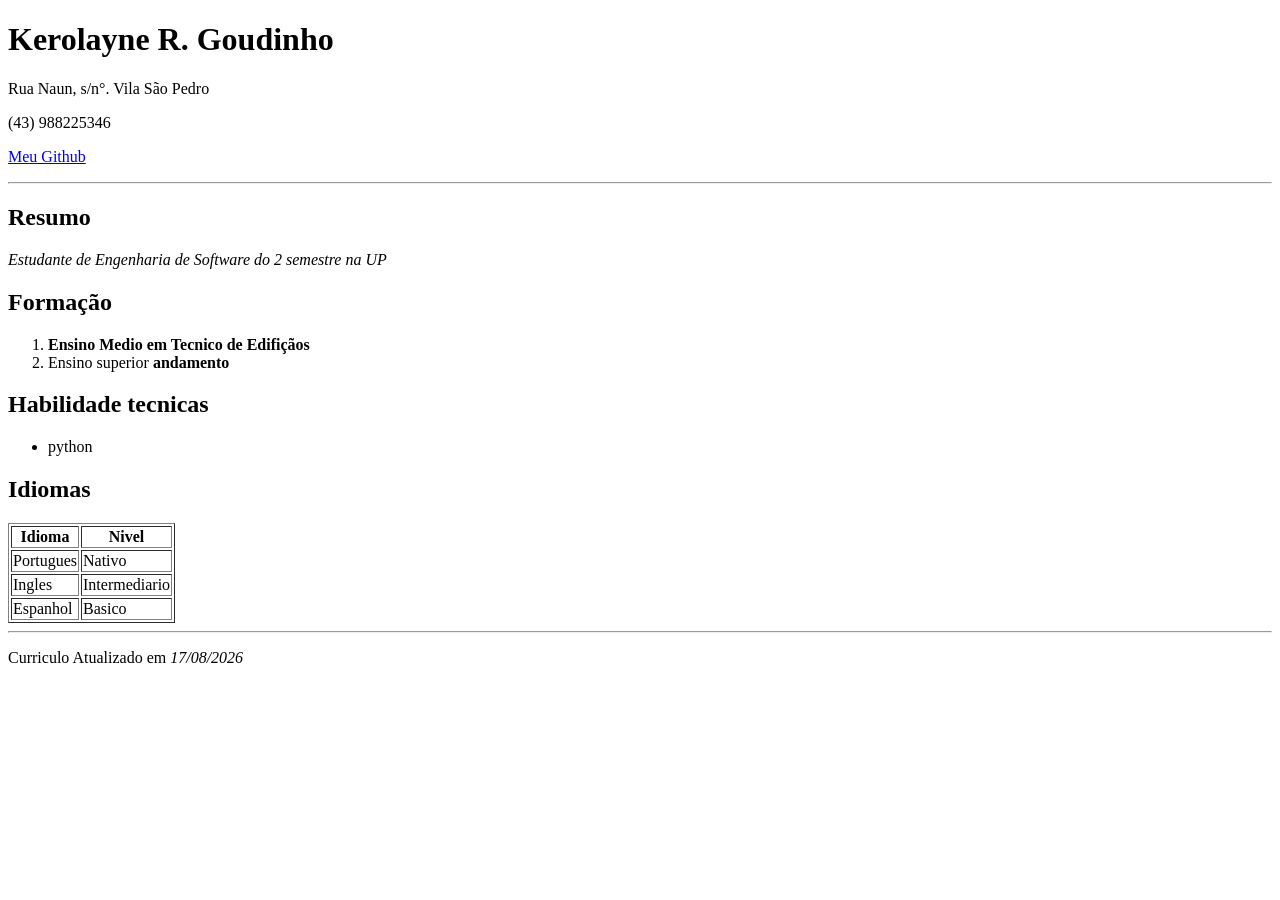
<file: aula-2/index.html>
<!DOCTYPE html>
<HTml lang="pt-br">
    <head>
        <meta charset="UTF-8"/>
        <title>Meu Curriculo</title>
</head>
<body>
    <div>
        <h1>Kerolayne R. Goudinho</h1>
        <p>Rua Naun, s/n°. Vila São Pedro</p>
        <p> (43) 988225346</p>
        <p>
            <a href="https://github.com/kerol9151-commits">Meu Github</a> 
        </p>
    </div>
    <hr>
    <div id="principal">

        <div>
            <h2>Resumo</h2>
            <p>
                <i>Estudante de Engenharia de Software do 2 semestre na UP</i>
            </p>
        </div>
        <div>
            <h2>Formação</h2>
            <ol>
                <li><b>Ensino Medio em Tecnico de Edifiçãos</b></li>
                <li>Ensino superior <b>andamento</b></li>
            </ol>
        </div>
        <div>
            <h2>Habilidade tecnicas</h2>
            <ul>
                <li>python</li>
            </ul>
        </div>
        <div>
            <h2>Idiomas</h2>
            <table border="=1">
                <tr>
                    <th>Idioma</th>
                    <th>Nivel</th>
                </tr>
                <tr>
                    <td>Portugues</td>
                    <td>Nativo</td>
                </tr>
                <tr>
                    <td>Ingles</td>
                    <td>Intermediario</td>
                </tr>
                <tr>
                    <td>Espanhol</td>
                    <td>Basico</td>
                </tr>
                </table>
            <div>
            </div>
            </table>
        </div>
    </div>
    <hr>
    </div>
    <p>Curriculo Atualizado em <i>17/08/2026</i></p>
    </div>
</body>

</HTml>
</file>
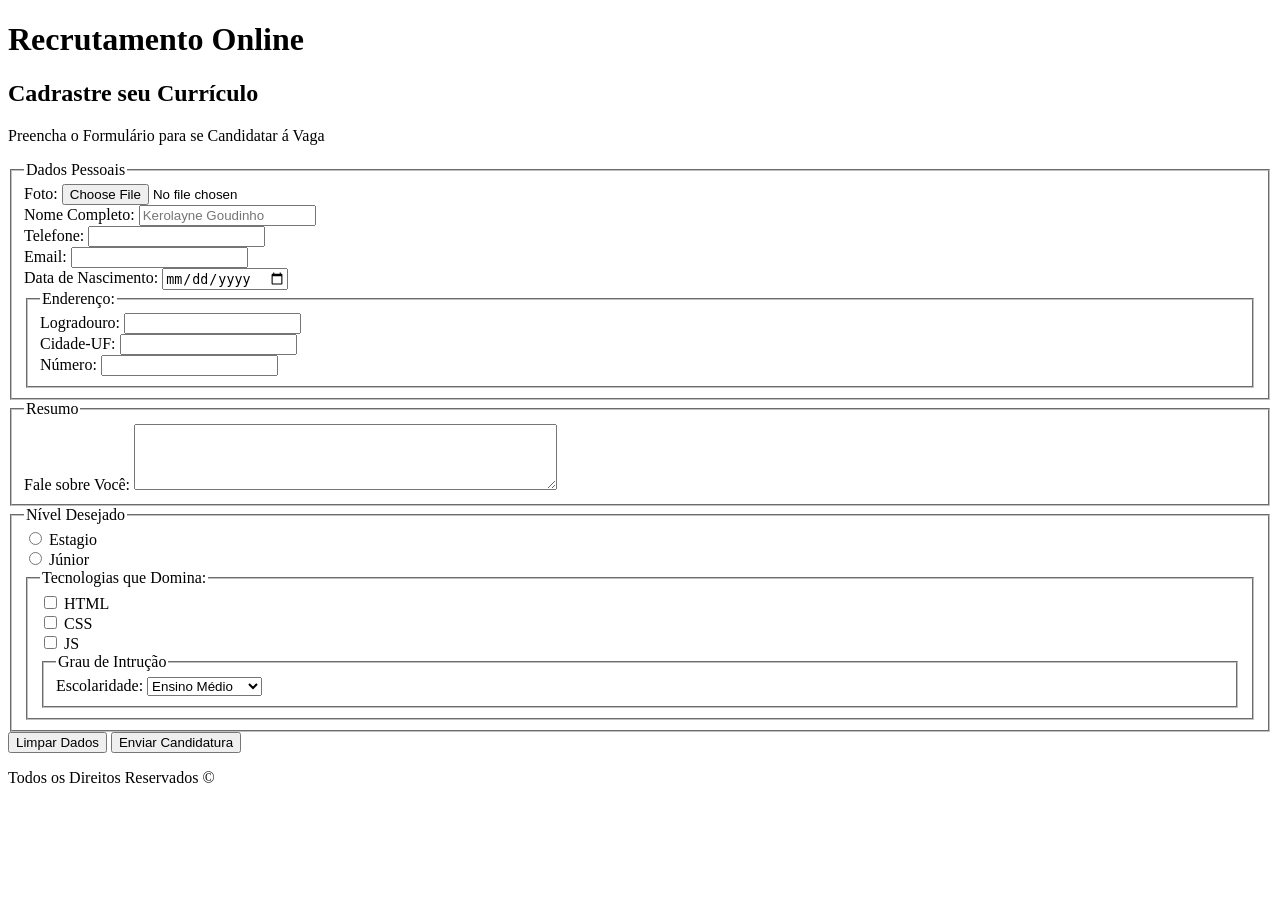
<file: aula-3/index.html>
<!DOCTYPE html>
<html lang="pt-br">
    <head>
        <title>Recrutamento Online</title>
        <meta charset="UTF-8">
    </head>
  <body>
    <header>
        <h1>Recrutamento Online</h1>
    </header>
    <section>
         <h2>Cadrastre seu Currículo</h2>
        <form action="https://postman-echo.com/post" method="post" enctype="multipart/form-data">
            <p>Preencha o Formulário para se Candidatar á Vaga</p>
            <fieldset>
                <legend>Dados Pessoais</legend>
                <div>
                    <label for="foto_id">Foto:</label>
                    <input id="foto_id" name="foto" type="file" accept="image/">
                </div>

            <div>
                <label for="nome_id">Nome Completo:</label>
                <input id="nome_id" name= type="text placeholder="Kerolayne Goudinho">
                </div>
                <div>
                <label for="telefone_id">Telefone:</label>
                <input id="telefone_id" name="telefone" type="tel" required>
            </div>

                <div>
                    <label for="email_id">Email:</label>
                    <input id="email_id" name="email" type="email">
                </div>

                <div>
                    <label for="data_nasc_id">Data de Nascimento:</label>
                    <input id="data_nasc_id" name="data_nasc" type="date">
                </div>

                <fieldset>
                    <legend>Enderenço:</legend>
                    <div>
                        <label>Logradouro:</label>
                        <input id="logradouro_id" name="Logradouro" type="text">
                    </div>
                    <div>
                        <label>Cidade-UF:</label>
                        <input id="cidade_id" name="cidade" type="text">
                    <div>
                        <label for="numero_id">Número:</label>
                        <input id="numero_id" name="numero" type="number">
                    </div>
                </fieldset>
            </fieldset>
            <fieldset>
                <legend>Resumo</legend>
                <div>
                    <label for="resumo_id">Fale sobre Você:</label>
                    <textarea id="resumo_id"
                     name="resumo_id"
                     rows="4"
                     cols="50"></textarea>
                </div>
            </fieldset>
            
            <fieldset>
                <legend>Nível Desejado</legend>
                <div>
                    <input id="nivel_desejado" 
                           name="nivel" 
                           type="radio"
                           value="estagio">
                <label for="nivel_estagio_id">Estagio</label>
            </div>
                
                <div>
                    <input id="nivel_desejado" 
                           name="nivel" 
                           type="radio"
                           value="junior">
                <label for="nivel_junior_id">Júnior</label>
                </div>
                <fieldset>
                    <legend>Tecnologias que Domina:</legend>
                    <div>
                        <input name="tec_html_id" 
                        type="checkbox" 
                        value="html">
                    <label for="tec_html_id">HTML</label>
                    </div>
                    <div>
                        <input name="tec_css_id" 
                        type="checkbox" 
                        value="css">
                    <label for="tec_css_id">CSS</label>
                    </div>
                    <div>
                        <input name="tec_js_id" 
                        type="checkbox" 
                        value="js">
                    <label for="tec_js_id">JS</label>
                    </div>
                    <fieldset>
                        <legend>Grau de Intrução</legend>
                        <div>
                            <label for="escolaridade_id">Escolaridade:</label>
                            <select id="escolaridade_id" name="escolaridade">
                                <option value="medio">Ensino Médio</option>
                                <option value="graduacao">Graduação</option>
                                <option value="pos">Pós Graduação</option>
                            </select>
                        </div>
                    </fieldset>

                </fieldset>
            </fieldset>
            <div>
                <button type="reset">Limpar Dados</button>
                <button type="submit">Enviar Candidatura</button>
               </div>
        </form>
    </section>   

    <main>
       
    </main>
    <footer>
        <p>Todos os Direitos Reservados &copy;</p>
    </footer>
  </body>

</html>
</file>
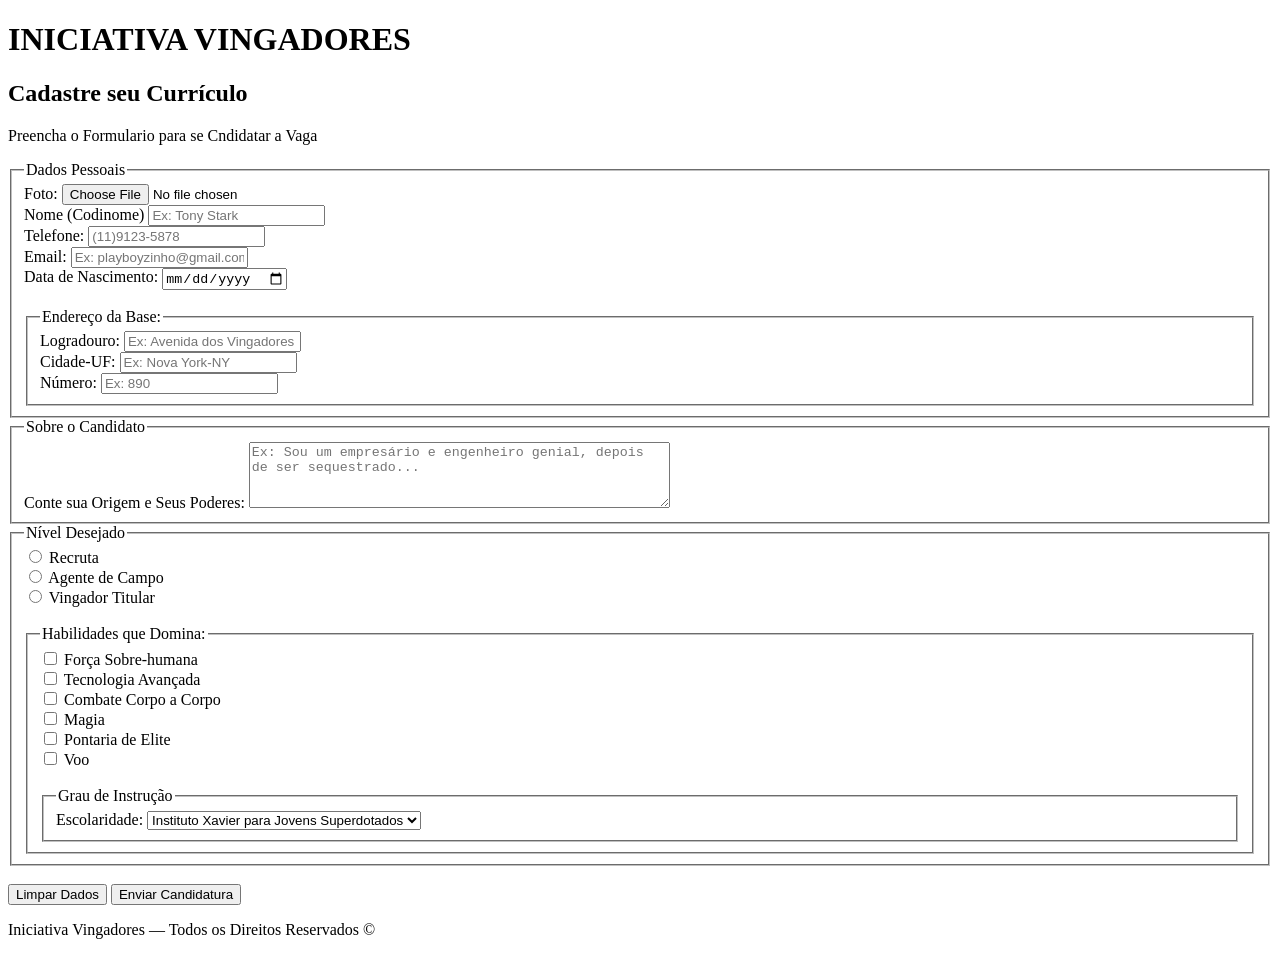
<file: aula-4/index.html>
<!DOCTYPE html>
<html lang="pt-br">
<head>
     <title>Recrutamento de Novos Membros</title>
    <meta charset="UTF-8">   
</head>
<body>
    <header>
        <h1>INICIATIVA VINGADORES</h1>
    </header>
    <section>
        <h2>Cadastre seu Currículo</h2>
        <form action="https://postman-echo.com/post" method="post" enctype="multipart/form-data">
                <p>Preencha o Formulario para se Cndidatar a Vaga</p>
                <fieldset>
                    <legend>
                        Dados Pessoais
                    </legend>
                    <div>
                        <label for="foto_id">Foto: </label>
                        <input id="foto_id" name="foto" type="file" accept="image/" >
                    </div>
                 <div>
                    <label for="name_id">Nome (Codinome) </label>
                    <input id="nome_id" name="nome" type="text" placeholder="Ex: Tony Stark">
                 </div>
                 <div>
                    <label for="telefone_id"> Telefone: </label>
                    <input id="telefone" name="telefone" type="tel" placeholder="(11)9123-5878" required>
                 </div>
                 <div>
                    <label for="email_id">Email:</label>
                    <input id="email_id" name="email" type="email" placeholder="Ex: playboyzinho@gmail.com">
                </div>
                 <div>
                    <label for="data_nasc_id">Data de Nascimento:</label>
                    <input id="data_nasc_id" name="data_nasc" type="date">
                </div>
                <br>
                <fieldset>
                    <legend>Endereço da Base:</legend>
                    <div>
                        <label for="logradouro_id">Logradouro:</label>
                        <input id="logradouro_id" name="logradouro" type="text" placeholder="Ex: Avenida dos Vingadores">
                    </div>
                    <div>
                        <label for="cidade_id">Cidade-UF:</label>
                        <input id="cidade_id" name="cidade" type="text" placeholder="Ex: Nova York-NY">
                    </div>
                    <div>
                        <label for="numero_id">Número:</label>
                        <input id="numero_id" name="numero" type="number" placeholder="Ex: 890">
                    </div>
                </fieldset>
            </fieldset>
             <fieldset>
                <legend>Sobre o Candidato</legend>
                <div>
                    <label for="resumo_id">Conte sua Origem e Seus Poderes:</label>
                    <textarea id="resumo_id"
                     name="resumo"
                     rows="4"
                     cols="50"
                     placeholder="Ex: Sou um empresário e engenheiro genial, depois de ser sequestrado..."></textarea>
                </div>
            </fieldset>

            <fieldset>
                <legend>Nível Desejado</legend>
                <div>
                    <input id="nivel_recruta_id"
                           name="nivel"
                           type="radio"
                           value="recruta">
                    <label for="nivel_recruta_id">Recruta</label>
                </div>

                <div>
                    <input id="nivel_agente_id"
                           name="nivel"
                           type="radio"
                           value="agente">
                    <label for="nivel_agente_id">Agente de Campo</label>
                </div>

                <div>
                    <input id="nivel_vingador_id"
                           name="nivel"
                           type="radio"
                           value="vingador">
                    <label for="nivel_vingador_id">Vingador Titular</label>
                </div>
                <br>

                <fieldset>
                    <legend>Habilidades que Domina:</legend>
                    <div>
                        <input id="hab_forca_id"
                        name="habilidades"
                        type="checkbox"
                        value="forca_sobre-humana">
                    <label for="hab_forca_id">Força Sobre-humana</label>
                    </div>
                    <div>
                        <input id="hab_tecnologia_id"
                        name="habilidades"
                        type="checkbox"
                        value="tecnologia_avancada">
                    <label for="hab_tecnologia_id">Tecnologia Avançada</label>
                    </div>
                    <div>
                        <input id="hab_combate_id"
                        name="habilidades"
                        type="checkbox"
                        value="combate_corpo_a_corpo">
                    <label for="hab_combate_id">Combate Corpo a Corpo</label>
                    </div>
                    <div>
                        <input id="hab_magia_id"
                        name="habilidades"
                        type="checkbox"
                        value="magia">
                    <label for="hab_magia_id">Magia</label>
                    </div>
                    <div>
                        <input id="hab_pontaria_id"
                        name="habilidades"
                        type="checkbox"
                        value="pontaria">
                    <label for="hab_pontaria_id">Pontaria de Elite</label>
                    </div>
                    <div>
                        <input id="hab_voo_id"
                        name="habilidades"
                        type="checkbox"
                        value="voo">
                    <label for="hab_voo_id">Voo</label>
                    </div>
                    <br>

                    <fieldset>
                        <legend>Grau de Instrução</legend>
                        <div>
                            <label for="escolaridade_id">Escolaridade:</label>
                            <select id="escolaridade_id" name="escolaridade">
                                <option value="xavier">Instituto Xavier para Jovens Superdotados</option>
                                <option value="shield">Academia S.H.I.E.L.D.</option>
                                <option value="asgard">Formação em Asgard</option>
                                <option value="stark">Stark Industries — Programa de Estágio</option>
                                
                            </select>
                        </div>
                    </fieldset>
                     </fieldset>
            </fieldset>
            <br>
            <div>
                <button type="reset">Limpar Dados</button>
                <button type="submit">Enviar Candidatura</button>
               </div>
        </form>
    </section>   

    <main>
       
    </main>
    <footer>
        <p>Iniciativa Vingadores &mdash; Todos os Direitos Reservados &copy;</p>
    </footer>
</body>
</html>
</file>
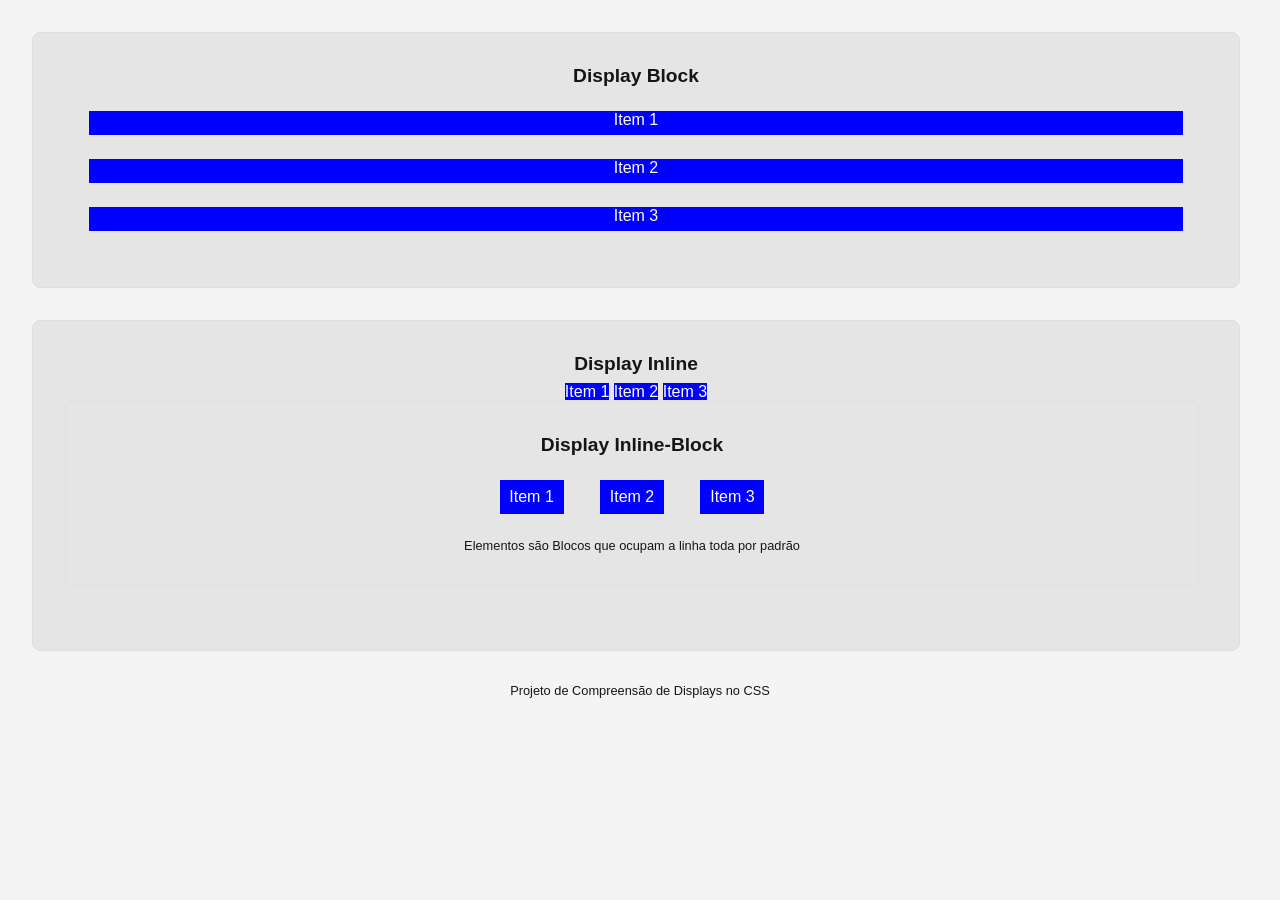
<file: aula-6/index.html>
<!DOCTYPE html>
<html lang="pt-br">
<head>
    <meta charset="UTF-8">
    <meta name="viewport" content="width=device-width, initial-scale=1.0">
    <link rel="stylesheet" href="./styles/global.css">
    <title>Conhecendo os Displays</title>
</head>
<body>
    <header>

        <main>
            <section>
                <h2>Display Block</h2>
                <div class="container-block">
                    <div class="item">Item 1</div>
                    <div class="item">Item 2</div>
                    <div class="item">Item 3</div>
                </div>
            </section>
            <section>
                <h2>Display Inline</h2>
                <div class="container-inline">
                    <div class="item">Item 1</div>
                    <div class="item">Item 2</div>
                    <div class="item">Item 3</div>
                    <section>
                    <h2>Display Inline-Block</h2>
                <div class="container-inline-block">
                    <div class="item">Item 1</div>
                    <div class="item">Item 2</div>
                    <div class="item">Item 3</div>
                </div>
                <p>Elementos são Blocos que ocupam a linha toda por padrão</p>
            </section>




        </main>

        <footer>
            <p>Projeto de Compreensão de Displays no CSS</p>
        </footer>


    </header>
</body>
</html>
</file>
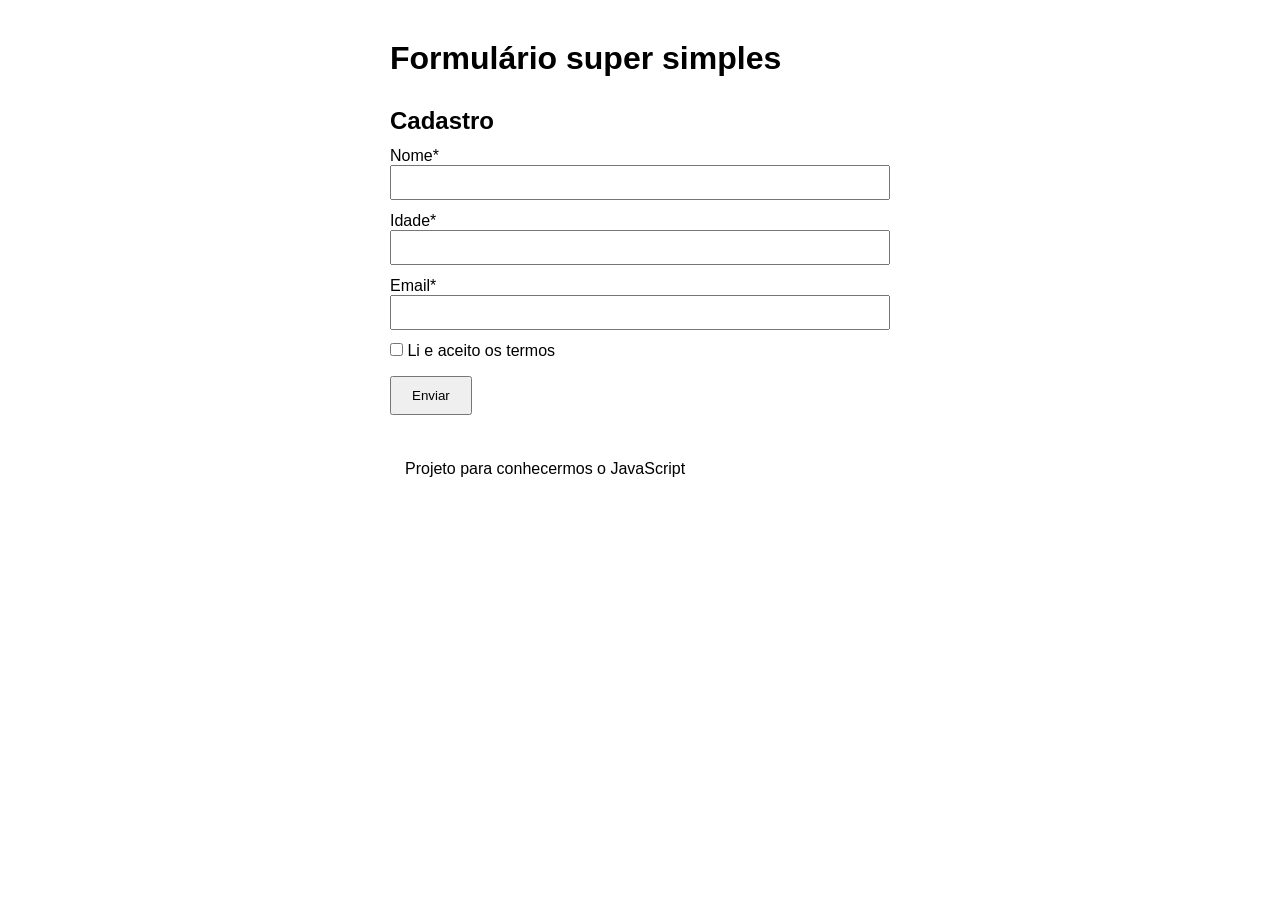
<file: aula-7/index.html>
<!DOCTYPE html>
<html lang="pt-BR">
<head>
    <meta charset="UTF-8">
    <meta name="viewport" content="width=device-width, initial-scale=1.0">
    <title>Aprendendo JavaScript</title>
    <link rel="stylesheet" href="./styles/global.css">
    <script src="./scripts/index.js" defer></script>
</head>
<body>
    <header>
        <h1>Formulário super simples</h1>
    </header>
    <main>
        <h2>Cadastro</h2>
        <form id="cadastro">
            <label for="nome">Nome*</label>
            <input type="text" id="nome">
            <p id="erro-nome" class="class"></p>
            
            <label for="idade">Idade*</label>
            <input type="number" id="idade">
            <p id="erro-idade" class="oculto"></p>

            <label for="email">Email*</label>
            <input type="email" id="email">
            <p id="erro-email" class="oculto"></p>

            <label>
                <input type="checkbox" id="termos">
                <span>Li e aceito os termos</span>
                <p id="erro-termos" class="oculto"></p>
            </label>

            <button onclick="executar(event)">Enviar</button>
            <p id="concluido" class="oculto"></p>
        </form>

    </main>
    <footer>
        <p>Projeto para conhecermos o JavaScript</p>
    </footer>
</body>
</html>
</file>
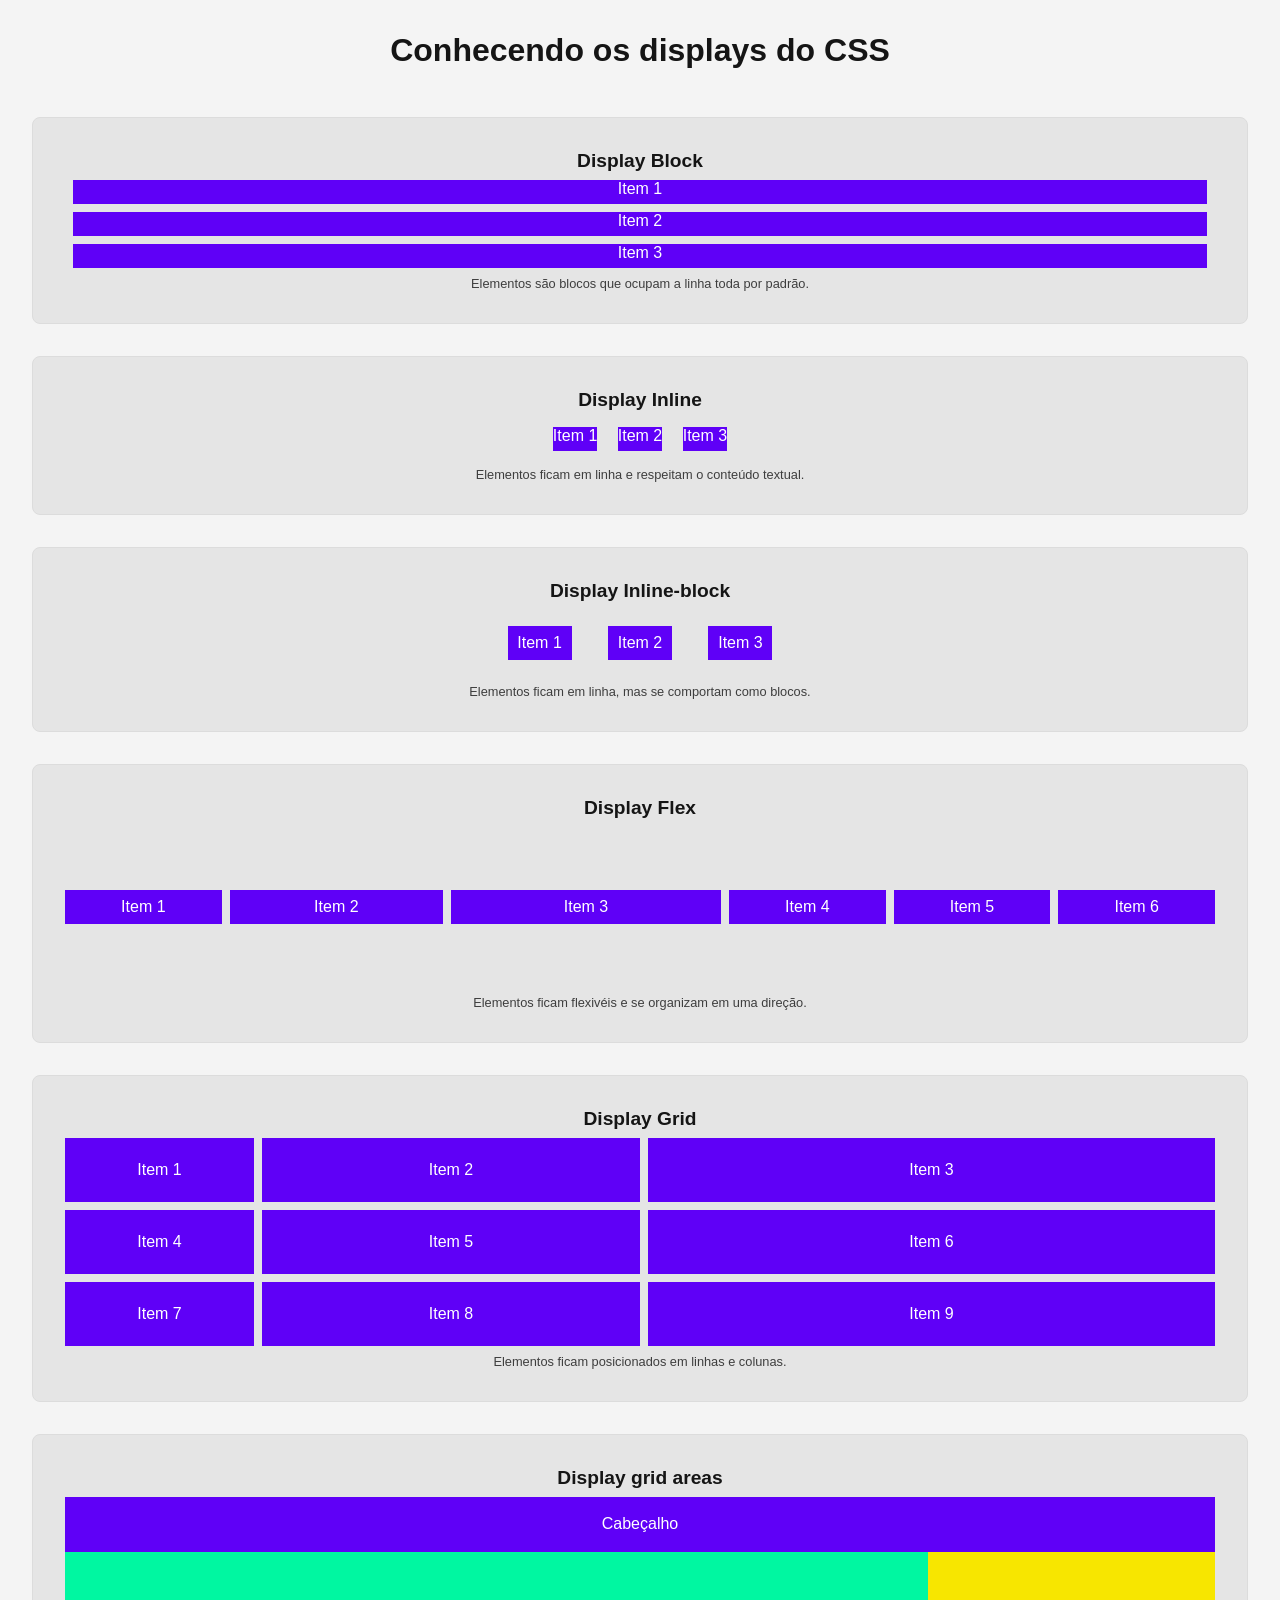
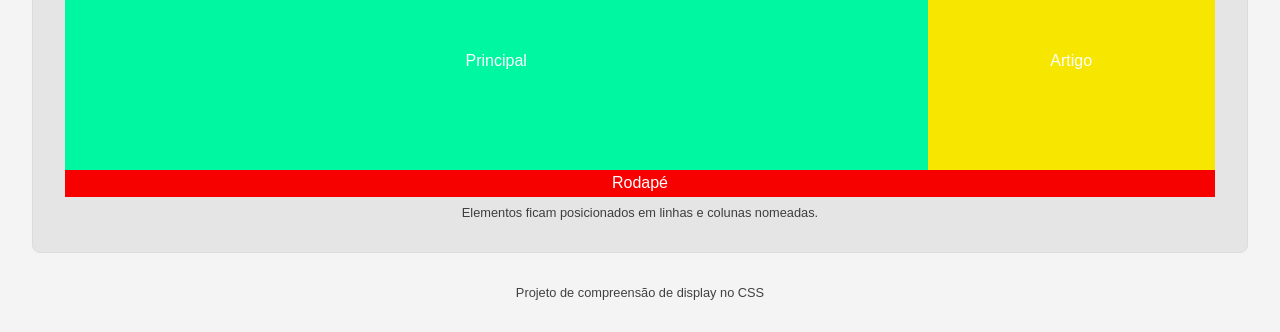
<file: aula-6/exemplo/index.html>
<!DOCTYPE html>
<html lang="pt-br">
<head>
    <meta charset="UTF-8">
    <meta name="viewport" content="width=device-width, initial-scale=1.0">
    <link rel="stylesheet" href="./styles/style.css">
    <link rel="icon" href="./images/logo.png" type="image/x-icon">
    <title>Document</title>
</head>
<body>
    <header>
        <h1>Conhecendo os displays do CSS</h1>
    </header>

    <main>
        <section>
            <h2>Display Block</h2>
                <div class="container-block">
                    <div class="item">Item 1</div>
                    <div class="item">Item 2</div>
                    <div class="item">Item 3</div>
                </div>
                <p>Elementos são blocos que ocupam a linha toda por padrão.</p>
        </section>

        <section>
            <h2>Display Inline</h2>
                <div class="container-inline">
                    <div class="item">Item 1</div>
                    <div class="item">Item 2</div>
                    <div class="item">Item 3</div>
                </div>
                <p>Elementos ficam em linha e respeitam o conteúdo textual.</p>
        </section>

        <section>
            <h2>Display Inline-block</h2>
                <div class="container-inline-block">
                    <div class="item">Item 1</div>
                    <div class="item">Item 2</div>
                    <div class="item">Item 3</div>
                </div>
                <p>Elementos ficam em linha, mas se comportam como blocos.</p>
        </section>

        <section>
            <h2>Display Flex</h2>
                <div class="container-flex">
                    <div class="item">Item 1</div>
                    <div id="item2" class="item">Item 2</div>
                    <div id="item3" class="item">Item 3</div>
                    <div class="item">Item 4</div>
                    <div class="item">Item 5</div>
                    <div class="item">Item 6</div>
                </div>
                <p>Elementos ficam flexivéis e se organizam em uma direção.</p>
        </section>

        <section>
            <h2>Display Grid</h2>
                <div class="container-grid">
                    <div class="item">Item 1</div>
                    <div class="item">Item 2</div>
                    <div class="item">Item 3</div>
                    <div class="item">Item 4</div>
                    <div class="item">Item 5</div>
                    <div class="item">Item 6</div>
                    <div class="item">Item 7</div>
                    <div class="item">Item 8</div>
                    <div class="item">Item 9</div>
                </div>
                <p>Elementos ficam posicionados em linhas e colunas.</p>
        </section>

        <section>
            <h2>Display grid areas</h2>
            <div class="container-grid-area">
                <div class="item item-cabecalho">Cabeçalho</div>
                <div class="item item-principal">Principal</div>
                <div class="item item-artigo">Artigo</div>
                <div class="item item-rodape">Rodapé</div>
            </div>
            <p>Elementos ficam posicionados em linhas e colunas nomeadas.</p>
        </section>

    </main>
    <footer>
        <p>Projeto de compreensão de display no CSS</p>
    </footer>
</body>
</html>
</file>
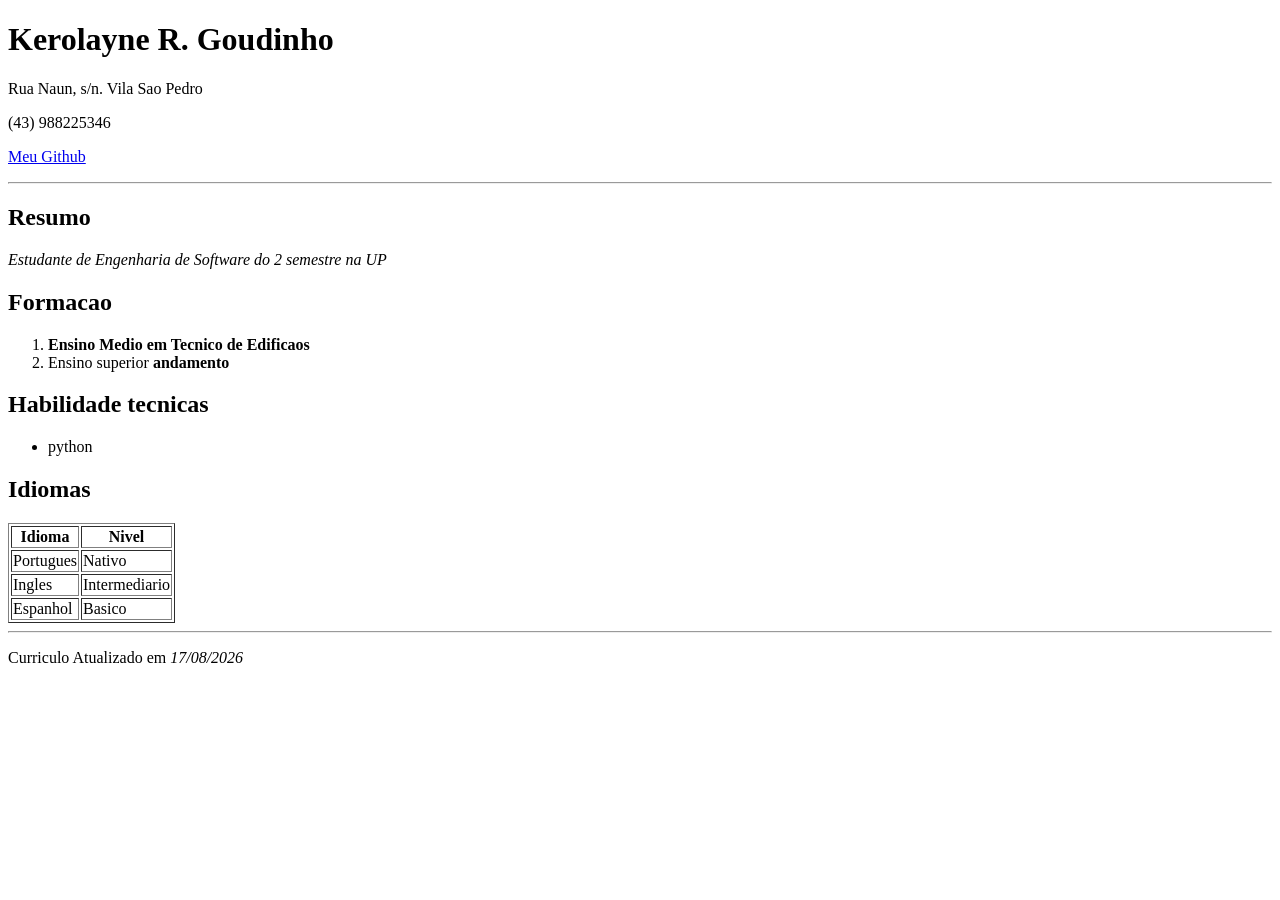
<file: aula-2/index_semantico.html>
<!DOCTYPE html>
<HTml lang="pt-br">

<head>
    <meta charset="UTF-8" />
    <title>Meu Curriculo</title>
</head>

<body>
    <header>
        <h1>Kerolayne R. Goudinho</h1>
        <p>Rua Naun, s/n. Vila Sao Pedro</p>
        <p> (43) 988225346</p>
        <p>
            <a href="https://github.com/kerol9151-commits">Meu Github</a>
        </p>
    </header>

    <hr>
    <main id="principal">
        <section>
            <h2>Resumo</h2>
            <p>
                <em>Estudante de Engenharia de Software do 2 semestre na UP</em>
            </p>
        </section>
        <section>
            <h2>Formacao</h2>
            <ol>
                <li><strong>Ensino Medio em Tecnico de Edificaos</strong></li>
                <li>Ensino superior <strong>andamento</strong></li>
            </ol>
        </section>
        <section>
            <h2>Habilidade tecnicas</h2>
            <ul>
                <li>python</li>
            </ul>
        </section>
        <section>
            <h2>Idiomas</h2>
            <table border="=1">
                <tr>
                    <th>Idioma</th>
                    <th>Nivel</th>
                </tr>
                <tr>
                    <td>Portugues</td>
                    <td>Nativo</td>
                </tr>
                <tr>
                    <td>Ingles</td>
                    <td>Intermediario</td>
                </tr>
                <tr>
                    <td>Espanhol</td>
                    <td>Basico</td>
                </tr>
            </table>
            <div>
            </div>
            </table>
        </section>
    </main>
    <hr>
    <footer>
     <p>Curriculo Atualizado em <em>17/08/2026</em></p>
    </footer>
</body>

</HTml>
</file>
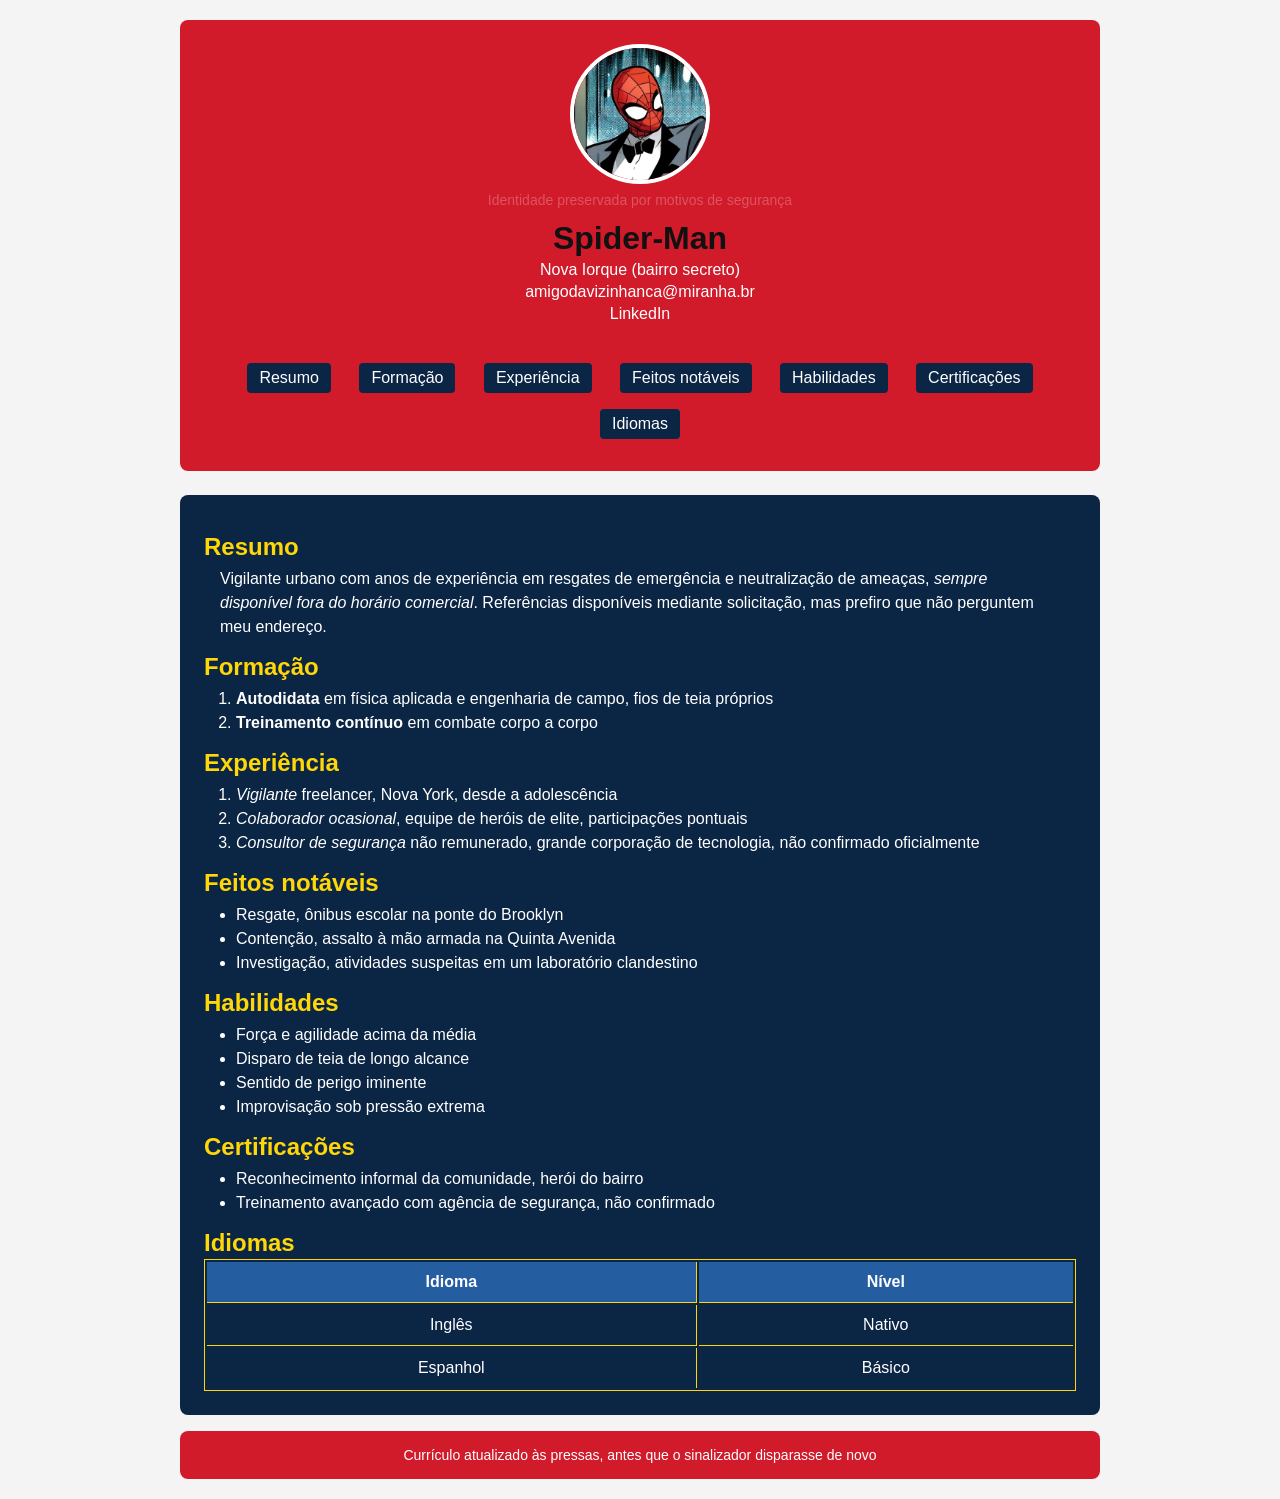
<file: aula-5/index (4).html>
<!DOCTYPE html>
<html lang="pt-br">
<head>
  <meta charset="UTF-8" />
  <meta name="viewport" content="width=device-width, initial-scale=1.0" />
  <title>Currículo Spider-Man</title>
  <link rel="stylesheet" href="./styles/global.css">

</head>
<body>

  <header>
    <figure>
      <img src="./imagens/miranha.jpg" alt="Foto de perfil, pessoa mascarada com traje vermelho e azul" />
      <figcaption>Identidade preservada por motivos de segurança</figcaption>
    </figure>
    <h1 style="color:rgb(17, 17, 17);">Spider-Man</h1>
    <div class="header-info">
      <p>Nova Iorque (bairro secreto)</p>
      <p>
        <a href="mailto:amigodavizinhanca@miranha.br">amigodavizinhanca@miranha.br</a>
      </p>
      <p>
        <a href="https://www.linkedin.com/in/miranha/">LinkedIn</a>
      </p>
      <nav>
        <ul>
          <li><a href="#resumo">Resumo</a></li>
          <li><a href="#formacao">Formação</a></li>
          <li><a href="#experiencia">Experiência</a></li>
          <li><a href="#feitos">Feitos notáveis</a></li>
          <li><a href="#habilidades">Habilidades</a></li>
          <li><a href="#certificacoes">Certificações</a></li>
          <li><a href="#idiomas">Idiomas</a></li>
        </ul>
      </nav>
    </div>
  </header>

  <main>
    <section id="resumo">
      <h2>Resumo</h2>
      <p>
        Vigilante urbano com anos de experiência em resgates de emergência e neutralização de ameaças,
        <em>sempre disponível fora do horário comercial</em>. Referências disponíveis mediante solicitação,
        mas prefiro que não perguntem meu endereço.
      </p>
    </section>

    <section id="formacao">
      <h2>Formação</h2>
      <ol>
        <li><strong>Autodidata</strong> em física aplicada e engenharia de campo, fios de teia próprios</li>
        <li><strong>Treinamento contínuo</strong> em combate corpo a corpo</li>
      </ol>
    </section>

    <section id="experiencia">
      <h2>Experiência</h2>
      <ol>
        <li><em>Vigilante</em> freelancer, Nova York, desde a adolescência</li>
        <li><em>Colaborador ocasional</em>, equipe de heróis de elite, participações pontuais</li>
        <li><em>Consultor de segurança</em> não remunerado, grande corporação de tecnologia, não confirmado oficialmente</li>
      </ol>
    </section>

    <section id="feitos">
      <h2>Feitos notáveis</h2>
      <ul>
        <li>Resgate, ônibus escolar na ponte do Brooklyn</li>
        <li>Contenção, assalto à mão armada na Quinta Avenida</li>
        <li>Investigação, atividades suspeitas em um laboratório clandestino</li>
      </ul>
    </section>

    <section id="habilidades">
      <h2>Habilidades</h2>
      <ul>
        <li>Força e agilidade acima da média</li>
        <li>Disparo de teia de longo alcance</li>
        <li>Sentido de perigo iminente</li>
        <li>Improvisação sob pressão extrema</li>
      </ul>
    </section>

    <section id="certificacoes">
      <h2>Certificações</h2>
      <ul>
        <li>Reconhecimento informal da comunidade, herói do bairro</li>
        <li>Treinamento avançado com agência de segurança, não confirmado</li>
      </ul>
    </section>

    <section id="idiomas">
      <h2>Idiomas</h2>
      <table>
        <thead>
          <tr>
            <th scope="col">Idioma</th>
            <th scope="col">Nível</th>
          </tr>
        </thead>
        <tbody>
          <tr>
            <td>Inglês</td>
            <td>Nativo</td>
          </tr>
          <tr>
            <td>Espanhol</td>
            <td>Básico</td>
          </tr>
        </tbody>
      </table>
    </section>
  </main>

  <footer>
    <p>Currículo atualizado às pressas, antes que o sinalizador disparasse de novo</p>
  </footer>
</body>

</html>
</file>
<file: aula-6/styles/global.css>
* {
    margin: 0;
    padding: 0;
    box-sizing: border-box;
}

body {
    font-size: 16px;
    font-family: 'Franklin Gothic Medium', sans-serif;
    padding: 2rem;
    background-color: #f4f4f4;
    color: #151515;
}

h1 {
    text-align: center;
    margin-bottom: 3rem;
}

h2 {
    font-size: 1.2rem;
    margin-bottom: 0.5rem;
}

p {
    opacity: 0.8rem;
    font-size: 0.8rem;
    margin-top: 0.5rem;
}

section {
    background-color: #e5e5e5;
    padding: 2rem;
    margin-bottom: 2rem;
    margin-right: 0.5rem;
    border-radius: 0.5rem;
    border: 1px solid #dedede;
    text-align: center;
}

footer {
    text-align: center;
}

.item {
    background-color: blue;
    color: white;
}

.container-block .item {
    display: block;
    height: 1.5rem;
    margin: 1.5rem;
}

.container-inline .item {
    display: inline;
    
}

.container-inline-block .item {
    display: inline-block;
    padding: 0.5rem;
    margin: 1rem;
    width: 4rem;
}
</file>
<file: aula-7/styles/global.css>
* {
    margin: 0;
    padding: 0;
    box-sizing: border-box;
}

html {
    font-size: 62.5%;
}

body {
    font-family: 'Arial', sans-serif;
    font-size: 1.6rem;
    max-width: 50rem;
    margin: 4rem auto;
}

main {
    margin-top: 3rem;
}

footer {
    margin-top: 3rem;
}

footer p {
    margin-top: 1rem;
    padding: 1.5rem;
}

label {
    display: block;
    margin-top: 1.2rem;
}

input[type="text"],
input[type="number"],
input[type="email"] {
    padding: 0.8rem;
    width: 100%;
}

button {
    padding: 1rem 2rem;
    margin-top: 1.6rem;
}

.oculto {
    display: none;
}

.sucesso {
    background-color: #ffe08a;
    font-weight: bold;
}

.erro {
    color: #8a1c1c;
    background-color: #ffe6e6;
}
</file>
<file: aula-6/exemplo/styles/style.css>
* {
    margin: 0;
    padding: 0;
    box-sizing: border-box;
}

body {
    font-size: 16px;
    font-family: "Franklin Gothic Medium", sans-serif;
    padding: 2rem;
    background-color: #f4f4f4;
    color: #151515;
}

h1 {
    text-align: center;
    margin-bottom: 3rem;
}

h2 {
    font-size: 1.2rem;
    margin-bottom: 0.5rem;
}

p {
    opacity: 0.8;
    font-size: 0.8rem;
    margin-top: 0.5rem;
}

section {
    background-color: #e5e5e5;
    padding: 2rem;
    margin-bottom: 2rem;
    border-radius: 0.5rem;
    border: 1px solid #dcdcdc;
    text-align: center;
}

footer {
    text-align: center;
}

.item {
    background-color: #5f00f7;
    color: #ffffff;
}

.container-block .item {
    display:block;
    height: 1.5rem;
    margin: 0.5rem;
}

.container-inline .item {
    display:inline-block;
    height: 1.5rem;
    margin: 0.5rem;
}

.container-inline-block .item {
    display:inline-block;
    padding: 0.5rem;
    margin: 1rem;
    width: 4rem;
}

.container-flex {
    display: flex;
    justify-content: center;
    align-items: center;
    flex-wrap: wrap;
    height: 10rem;
    gap: 0.5rem;
}

.container-flex .item {
    padding: 0.5rem;
    flex-basis: 100px;
    flex-shrink: 1;
    flex-grow: 1;
}

#item2 {
    flex-grow: 2;
}

#item3 {
    flex-grow: 3;
}

.container-grid {
    display: grid;
    grid-template-columns: 1fr 2fr 3fr;
    grid-auto-rows: minmax(4rem, auto);
    gap: 0.5rem;
}

.container-grid .item {
    display: flex;
    align-items: center;
    justify-content: center;
}

.container-grid-area {
    display: grid;
    grid-template-areas:
        "cabecalho cabecalho"
        "principal artigo"
        "rodape rodape";
    grid-template-columns: 3fr 1fr;
    grid-template-rows: 1fr 4fr 0.5fr;
    height: 300px;
}

.container-grid-area div {
    display: flex;
    align-items: center;
    justify-content: center;
}

.container-grid-area .item-cabecalho {
    grid-area: cabecalho;
    background-color: #5f00f7;
}

.container-grid-area .item-principal {
    grid-area: principal;
    background-color: #00f7a1;
}

.container-grid-area .item-artigo {
    grid-area: artigo;
    background-color: #f7e600;
}

.container-grid-area .item-rodape {
    grid-area: rodape;
    background-color: #f70000;
}
</file>
<file: aula-5/styles/global.css>
*{
    margin: 0;
    padding: 0;
    box-sizing: border-box;
}

body {
   font-size: 16px;
   font-family: Arial, Helvetica, sans-serif;
   color: #1a1a1a;
   background-color: #f4f4f4;
   padding: 1.25rem;
   max-width: 60rem;
   margin: auto;

}

header {
    background-color: #d11a2a;
    color: #ffff;
    padding: 1.5rem;
    border-radius: 0.5rem;
    text-align: center;
}

header img {
    width: 8.75rem;
    height: 8.75rem;
    border-radius: 50%;
    border: 0.25rem solid #ffffff

}

header figcaption {
    font-size: 0.875rem;
    opacity: 0.25;
    margin-top: 0.25rem;
}

header h1 {
    margin-top: 0.75rem;
    font-size: 2rem;
}

/*restrige o estilo d*/
.herder-info {
    margin-top: 1rem;
}

header p{
    margin-top: 0.25rem;
}

a {
    color: inherit;
    text-decoration: none;
}

a:hover {
    opacity: 0.8;
    cursor: pointer;
    color: #ffd607;
    transition: 0.5s;
}

nav {
    margin-top: 1rem;
    padding-top: 1rem;
    border-top: 0.625rem solid rgba (255, 255, 255, 0.3);
}

nav ul {
    list-style: none;
}

nav li {
    display: inline-block;
    margin: 0.25rem 0.5rem;
}

nav a {
    display: block;
    background-color: #0b2545;
    padding: 0.375rem 0.75rem;
    border-radius: 0.25rem;
    margin: 0.25rem;
}

main {
    padding: 1.5rem;
    color: #ffff;
    background-color: #0b2545;
    margin-top: 1.5rem;
    border-radius: 0.5rem;
}

section {
    margin-top: 1rem;
    line-height: 1.5rem;
}

section h2 {
    color: #ffd607;
}

section p {
    margin: 0.5rem 1rem;
}

section ul,
section ol {
    margin: 0.5rem 1rem;
    padding-left: 1rem;
}

table {
    width: 100%;
    margin-top: 0.25rem;
    border: 0.00275rem solid #ffd607;
    border-radius: 0.5remS;
}

table th {
    background-color: #255da1;
}

table th,
table td {
    padding: 0.5rem;
    text-align: center;
    border-right: 0.00275rem solid #ffd607;
    border-bottom: 0.00275rem solid #ffd607;

}

table th:last-child,
table td:last-child {
    border-right: none;
}

table tr:last-child td {
    border-bottom: none;
}

footer {
    margin-top: 1rem;
    font-size: 0.875rem;
    text-align: center;
    color: #ffffff;
    background-color: #d11a2a;
    padding: 1rem;
    border-radius: 0.5rem;
}
</file>
